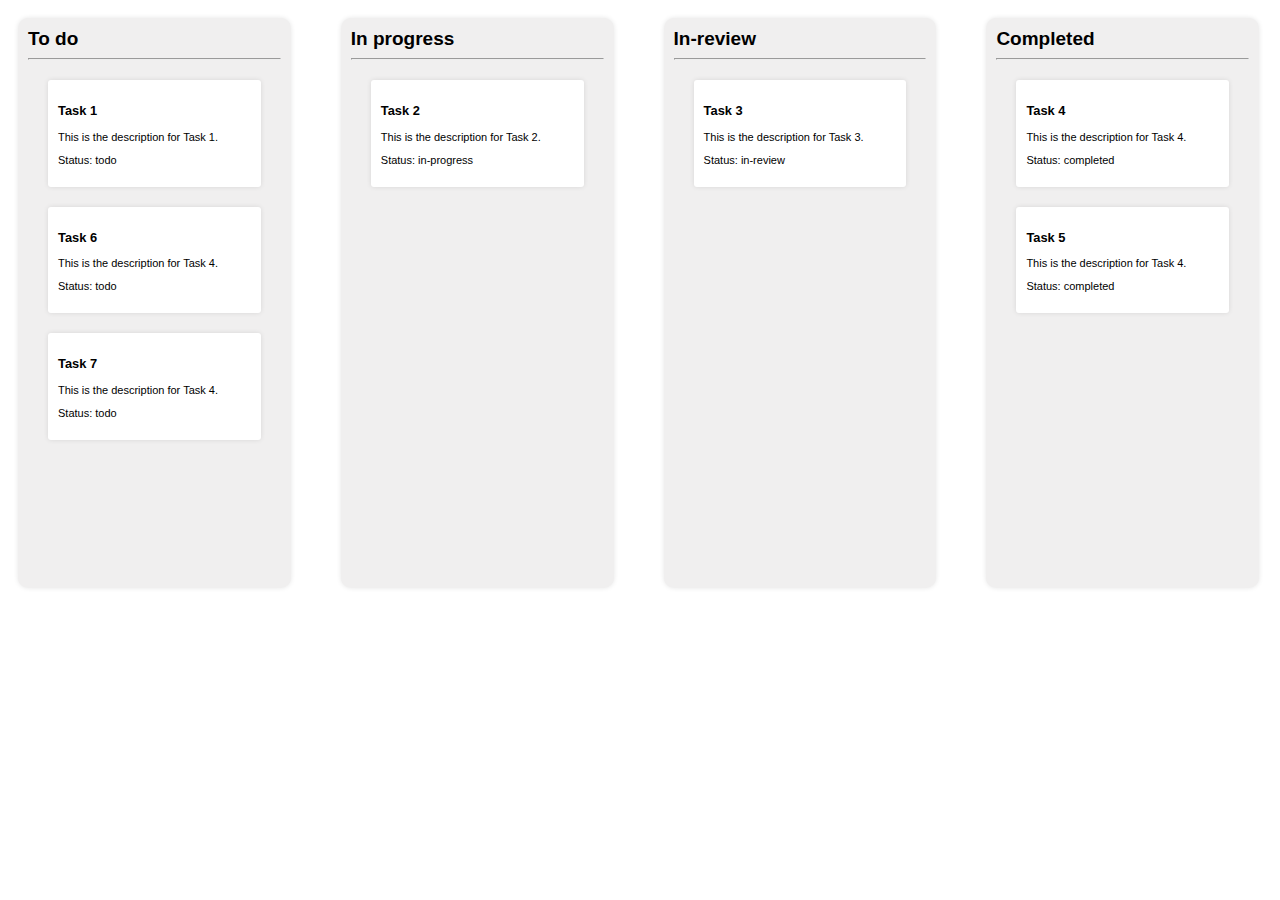
<file: Task_Manager/index.html>
<!DOCTYPE html>
<html>
<head>
    <title>Task Manager</title>
    <link rel="stylesheet" href="index.css"> 
</head>
<body>
    <div class="container">
        <div class="column" id="todo-column">
            <h1>To do</h1>
            <hr>
        </div>
        <div class="column" id="in-progress-column">
            <h1>In progress</h1>
            <hr>
        </div>
        <div class="column" id="in-review-column">
            <h1>In-review</h1>
            <hr>
        </div>
        <div class="column" id="completed-column">
            <h1>Completed</h1>
            <hr>    
        </div>
    </div>
    <script src="dragAndDrop.js"></script>
    <script>
        DragAndDropModule.drag();
    </script>
</body>
</html>
</file>
<file: Task_Manager/index.css>
.container{
    font-family: sans-serif;
    display: flex;
    gap: 30px;
}

.container > .column{
    min-height: 550px;
    margin: 10px;
}
.column{
    flex-basis: 20%;
    background: #f0efef;
    min-height: 26vh;
    padding: 10px;
    border-radius: 10px;
    box-shadow: 0px 0px 5px rgba(0, 0, 0, 0.1)
}
.column h1{
    /* text-align: center; */
    font-size: 19px;
    margin: 0;
}
.card{
    background: #fff;
    margin: 20px;
    padding: 10px;
    border-radius: 3px;
    cursor: pointer;
    font-size: 11px;
    box-shadow: 0px 0px 5px rgba(0, 0, 0, 0.1)}
.invisible{
    display: none;
}
</file>
